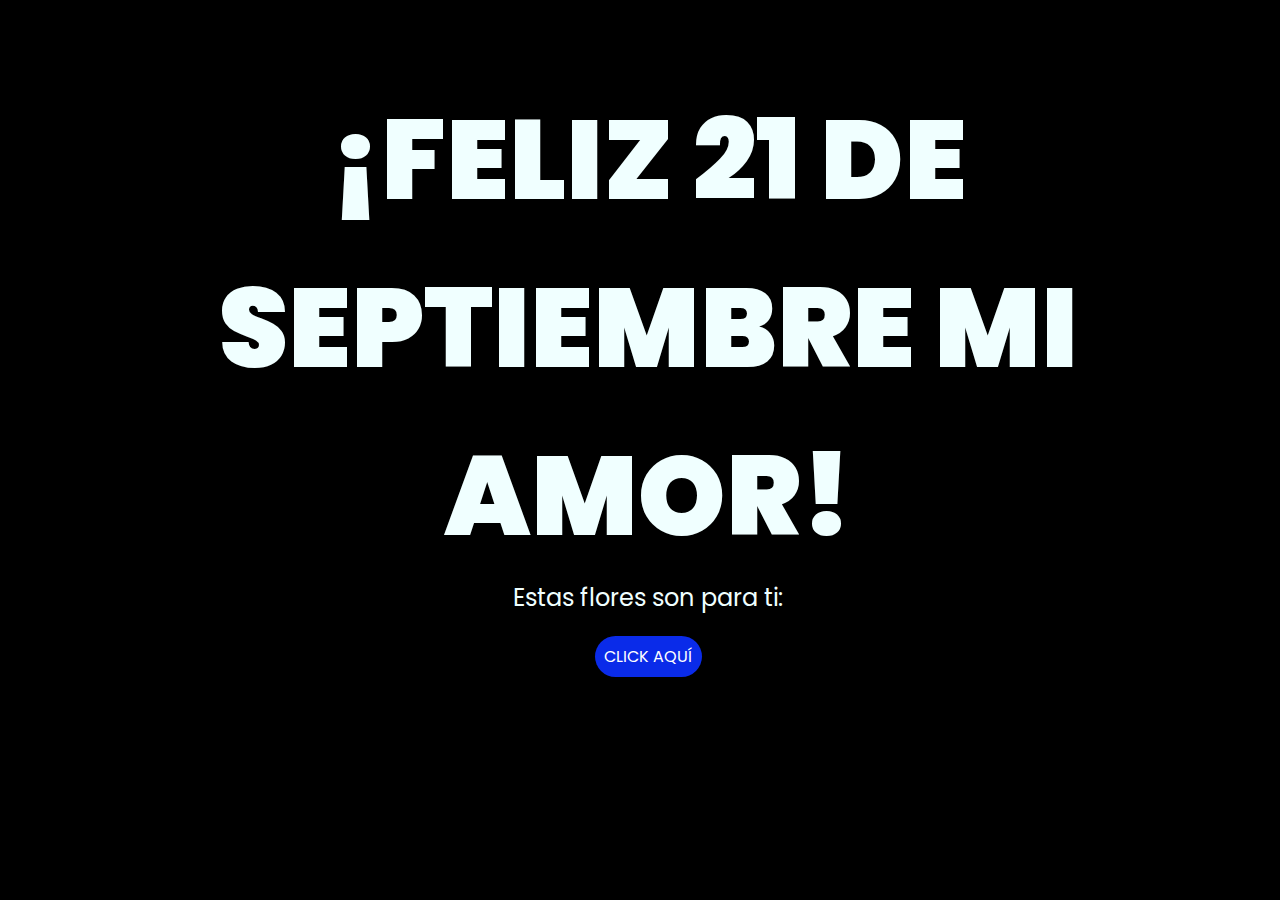
<file: flores-amarillas-tres-main/index.html>
<!DOCTYPE html>
<html lang="es">

<head>
    <meta charset="UTF-8">
    <meta http-equiv="X-UA-Compatible" content="IE=edge">
    <meta name="viewport" content="width=device-width, initial-scale=1.0">
    <link rel="stylesheet" href="css/style.css">
    <link rel="icon" href="img/flowers.png" type="image/x-icon">
    <title>Flowers</title>
</head>

<body>
    <div class="greetings" style="text-align: center;">
        <span>¡FELIZ</span>
        <span>21</span>
        <span>DE</span>
        <span>SEPTIEMBRE</span>
        <span>MI</span>
        <span>AMOR!</span>
    </div>
    <div class="description">
        <span>Estas flores son para ti:</span>
    </div>
    <div class="button">
        <button class="botones">
            <a href="flower.html" style="color: #fff;">CLICK AQUÍ</a>
        </button>
    </div>

</body>

</html>
</file>
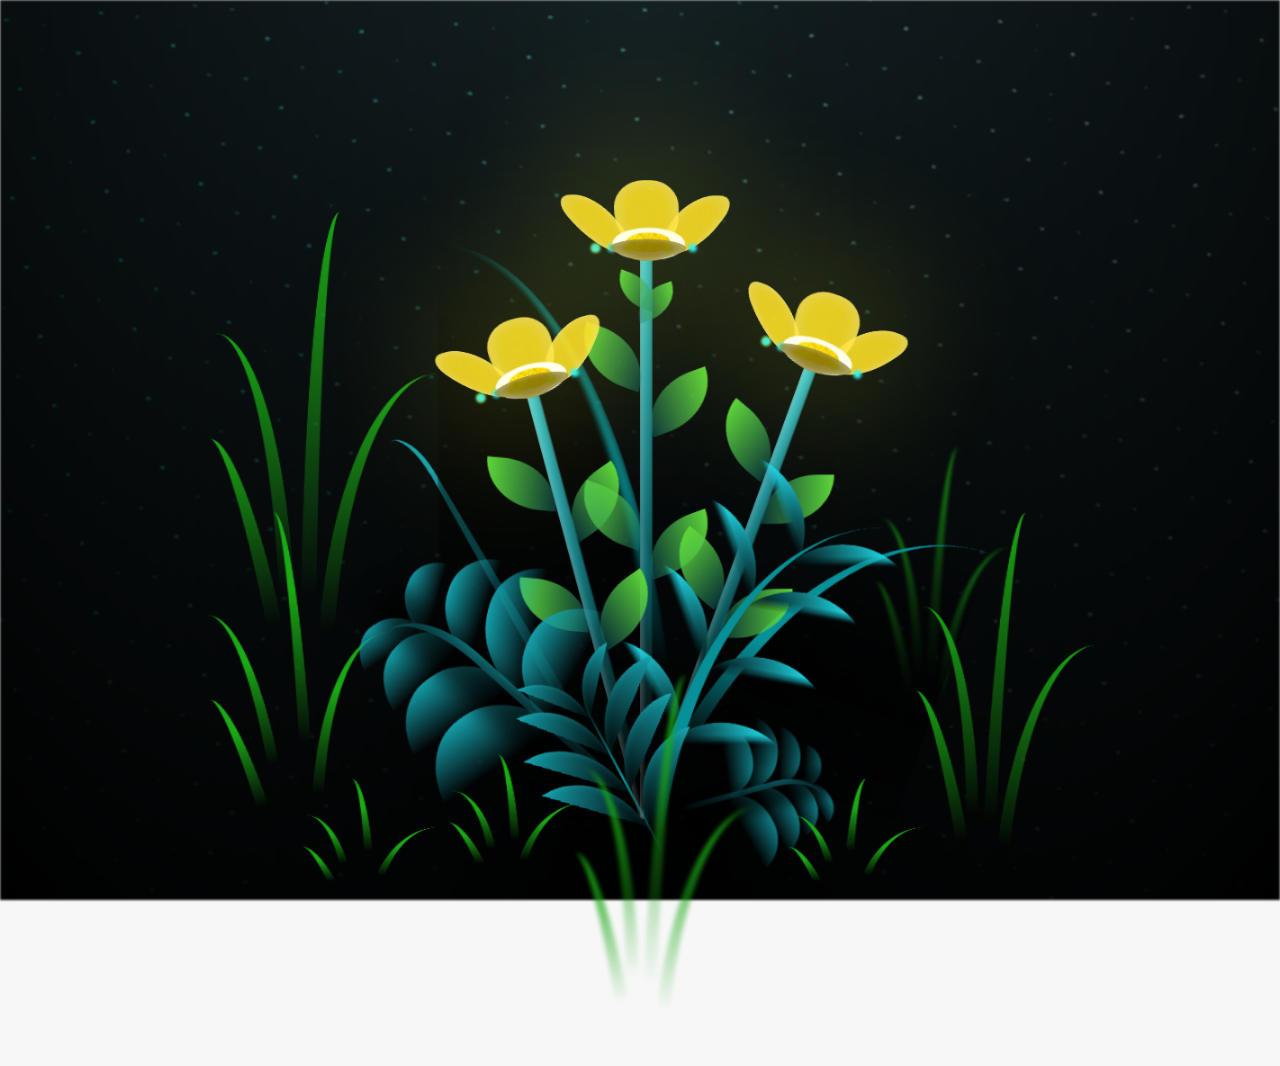
<file: flores-amarillas-tres-main/flower.html>
<!DOCTYPE html>
<html lang="es">
  <head>
    <meta charset="UTF-8" />
    <meta http-equiv="X-UA-Compatible" content="IE=edge" />
    <meta name="viewport" content="width=device-width, initial-scale=1.0" />
    <link rel="stylesheet" href="css/main.css" />
    <link rel="icon" href="img/flowers.png" type="image/x-icon" />
    <link href="https://fonts.googleapis.com/css2?family=Great+Vibes&display=swap" rel="stylesheet">

    <title>Flower</title>
  </head>
  <body class="container">
    <audio src="sound/ChristianBasso&HaienQiu-Flowers.mp3" autoplay></audio>
    <div id="lyrics">
     
    </div>
    
    <h1 class="titulo" >Aunque hoy no pude estar contigo. Estas flores virtuales son un recordatorio de lo mucho que significas para mi. Quiero que sepas que siempre estás en mi mente y en mi corazón.</h1>
  
    <div class="night"></div>
    <div class="flowers">
      <div class="flower flower--1">
        <div class="flower__leafs flower__leafs--1">
          <div class="flower__leaf flower__leaf--1"></div>
          <div class="flower__leaf flower__leaf--2"></div>
          <div class="flower__leaf flower__leaf--3"></div>
          <div class="flower__leaf flower__leaf--4"></div>
          <div class="flower__white-circle"></div>

          <div class="flower__light flower__light--1"></div>
          <div class="flower__light flower__light--2"></div>
          <div class="flower__light flower__light--3"></div>
          <div class="flower__light flower__light--4"></div>
          <div class="flower__light flower__light--5"></div>
          <div class="flower__light flower__light--6"></div>
          <div class="flower__light flower__light--7"></div>
          <div class="flower__light flower__light--8"></div>
        </div>
        <div class="flower__line">
          <div class="flower__line__leaf flower__line__leaf--1"></div>
          <div class="flower__line__leaf flower__line__leaf--2"></div>
          <div class="flower__line__leaf flower__line__leaf--3"></div>
          <div class="flower__line__leaf flower__line__leaf--4"></div>
          <div class="flower__line__leaf flower__line__leaf--5"></div>
          <div class="flower__line__leaf flower__line__leaf--6"></div>
        </div>
      </div>

      <div class="flower flower--2">
        <div class="flower__leafs flower__leafs--2">
          <div class="flower__leaf flower__leaf--1"></div>
          <div class="flower__leaf flower__leaf--2"></div>
          <div class="flower__leaf flower__leaf--3"></div>
          <div class="flower__leaf flower__leaf--4"></div>
          <div class="flower__white-circle"></div>

          <div class="flower__light flower__light--1"></div>
          <div class="flower__light flower__light--2"></div>
          <div class="flower__light flower__light--3"></div>
          <div class="flower__light flower__light--4"></div>
          <div class="flower__light flower__light--5"></div>
          <div class="flower__light flower__light--6"></div>
          <div class="flower__light flower__light--7"></div>
          <div class="flower__light flower__light--8"></div>
        </div>
        <div class="flower__line">
          <div class="flower__line__leaf flower__line__leaf--1"></div>
          <div class="flower__line__leaf flower__line__leaf--2"></div>
          <div class="flower__line__leaf flower__line__leaf--3"></div>
          <div class="flower__line__leaf flower__line__leaf--4"></div>
        </div>
      </div>

      <div class="flower flower--3">
        <div class="flower__leafs flower__leafs--3">
          <div class="flower__leaf flower__leaf--1"></div>
          <div class="flower__leaf flower__leaf--2"></div>
          <div class="flower__leaf flower__leaf--3"></div>
          <div class="flower__leaf flower__leaf--4"></div>
          <div class="flower__white-circle"></div>

          <div class="flower__light flower__light--1"></div>
          <div class="flower__light flower__light--2"></div>
          <div class="flower__light flower__light--3"></div>
          <div class="flower__light flower__light--4"></div>
          <div class="flower__light flower__light--5"></div>
          <div class="flower__light flower__light--6"></div>
          <div class="flower__light flower__light--7"></div>
          <div class="flower__light flower__light--8"></div>
        </div>
        <div class="flower__line">
          <div class="flower__line__leaf flower__line__leaf--1"></div>
          <div class="flower__line__leaf flower__line__leaf--2"></div>
          <div class="flower__line__leaf flower__line__leaf--3"></div>
          <div class="flower__line__leaf flower__line__leaf--4"></div>
        </div>
      </div>

      <div class="grow-ans" style="--d: 1.2s">
        <div class="flower__g-long">
          <div class="flower__g-long__top"></div>
          <div class="flower__g-long__bottom"></div>
        </div>
      </div>

      <div class="growing-grass">
        <div class="flower__grass flower__grass--1">
          <div class="flower__grass--top"></div>
          <div class="flower__grass--bottom"></div>
          <div class="flower__grass__leaf flower__grass__leaf--1"></div>
          <div class="flower__grass__leaf flower__grass__leaf--2"></div>
          <div class="flower__grass__leaf flower__grass__leaf--3"></div>
          <div class="flower__grass__leaf flower__grass__leaf--4"></div>
          <div class="flower__grass__leaf flower__grass__leaf--5"></div>
          <div class="flower__grass__leaf flower__grass__leaf--6"></div>
          <div class="flower__grass__leaf flower__grass__leaf--7"></div>
          <div class="flower__grass__leaf flower__grass__leaf--8"></div>
          <div class="flower__grass__overlay"></div>
        </div>
      </div>

      <div class="growing-grass">
        <div class="flower__grass flower__grass--2">
          <div class="flower__grass--top"></div>
          <div class="flower__grass--bottom"></div>
          <div class="flower__grass__leaf flower__grass__leaf--1"></div>
          <div class="flower__grass__leaf flower__grass__leaf--2"></div>
          <div class="flower__grass__leaf flower__grass__leaf--3"></div>
          <div class="flower__grass__leaf flower__grass__leaf--4"></div>
          <div class="flower__grass__leaf flower__grass__leaf--5"></div>
          <div class="flower__grass__leaf flower__grass__leaf--6"></div>
          <div class="flower__grass__leaf flower__grass__leaf--7"></div>
          <div class="flower__grass__leaf flower__grass__leaf--8"></div>
          <div class="flower__grass__overlay"></div>
        </div>
      </div>

      <div class="grow-ans" style="--d: 2.4s">
        <div class="flower__g-right flower__g-right--1">
          <div class="leaf"></div>
        </div>
      </div>

      <div class="grow-ans" style="--d: 2.8s">
        <div class="flower__g-right flower__g-right--2">
          <div class="leaf"></div>
        </div>
      </div>

      <div class="grow-ans" style="--d: 2.8s">
        <div class="flower__g-front">
          <div
            class="flower__g-front__leaf-wrapper flower__g-front__leaf-wrapper--1"
          >
            <div class="flower__g-front__leaf"></div>
          </div>
          <div
            class="flower__g-front__leaf-wrapper flower__g-front__leaf-wrapper--2"
          >
            <div class="flower__g-front__leaf"></div>
          </div>
          <div
            class="flower__g-front__leaf-wrapper flower__g-front__leaf-wrapper--3"
          >
            <div class="flower__g-front__leaf"></div>
          </div>
          <div
            class="flower__g-front__leaf-wrapper flower__g-front__leaf-wrapper--4"
          >
            <div class="flower__g-front__leaf"></div>
          </div>
          <div
            class="flower__g-front__leaf-wrapper flower__g-front__leaf-wrapper--5"
          >
            <div class="flower__g-front__leaf"></div>
          </div>
          <div
            class="flower__g-front__leaf-wrapper flower__g-front__leaf-wrapper--6"
          >
            <div class="flower__g-front__leaf"></div>
          </div>
          <div
            class="flower__g-front__leaf-wrapper flower__g-front__leaf-wrapper--7"
          >
            <div class="flower__g-front__leaf"></div>
          </div>
          <div
            class="flower__g-front__leaf-wrapper flower__g-front__leaf-wrapper--8"
          >
            <div class="flower__g-front__leaf"></div>
          </div>
          <div class="flower__g-front__line"></div>
        </div>
      </div>

      <div class="grow-ans" style="--d: 3.2s">
        <div class="flower__g-fr">
          <div class="leaf"></div>
          <div class="flower__g-fr__leaf flower__g-fr__leaf--1"></div>
          <div class="flower__g-fr__leaf flower__g-fr__leaf--2"></div>
          <div class="flower__g-fr__leaf flower__g-fr__leaf--3"></div>
          <div class="flower__g-fr__leaf flower__g-fr__leaf--4"></div>
          <div class="flower__g-fr__leaf flower__g-fr__leaf--5"></div>
          <div class="flower__g-fr__leaf flower__g-fr__leaf--6"></div>
          <div class="flower__g-fr__leaf flower__g-fr__leaf--7"></div>
          <div class="flower__g-fr__leaf flower__g-fr__leaf--8"></div>
        </div>
      </div>

      <div class="long-g long-g--0">
        <div class="grow-ans" style="--d: 3s">
          <div class="leaf leaf--0"></div>
        </div>
        <div class="grow-ans" style="--d: 2.2s">
          <div class="leaf leaf--1"></div>
        </div>
        <div class="grow-ans" style="--d: 3.4s">
          <div class="leaf leaf--2"></div>
        </div>
        <div class="grow-ans" style="--d: 3.6s">
          <div class="leaf leaf--3"></div>
        </div>
      </div>

      <div class="long-g long-g--1">
        <div class="grow-ans" style="--d: 3.6s">
          <div class="leaf leaf--0"></div>
        </div>
        <div class="grow-ans" style="--d: 3.8s">
          <div class="leaf leaf--1"></div>
        </div>
        <div class="grow-ans" style="--d: 4s">
          <div class="leaf leaf--2"></div>
        </div>
        <div class="grow-ans" style="--d: 4.2s">
          <div class="leaf leaf--3"></div>
        </div>
      </div>

      <div class="long-g long-g--2">
        <div class="grow-ans" style="--d: 4s">
          <div class="leaf leaf--0"></div>
        </div>
        <div class="grow-ans" style="--d: 4.2s">
          <div class="leaf leaf--1"></div>
        </div>
        <div class="grow-ans" style="--d: 4.4s">
          <div class="leaf leaf--2"></div>
        </div>
        <div class="grow-ans" style="--d: 4.6s">
          <div class="leaf leaf--3"></div>
        </div>
      </div>

      <div class="long-g long-g--3">
        <div class="grow-ans" style="--d: 4s">
          <div class="leaf leaf--0"></div>
        </div>
        <div class="grow-ans" style="--d: 4.2s">
          <div class="leaf leaf--1"></div>
        </div>
        <div class="grow-ans" style="--d: 3s">
          <div class="leaf leaf--2"></div>
        </div>
        <div class="grow-ans" style="--d: 3.6s">
          <div class="leaf leaf--3"></div>
        </div>
      </div>

      <div class="long-g long-g--4">
        <div class="grow-ans" style="--d: 4s">
          <div class="leaf leaf--0"></div>
        </div>
        <div class="grow-ans" style="--d: 4.2s">
          <div class="leaf leaf--1"></div>
        </div>
        <div class="grow-ans" style="--d: 3s">
          <div class="leaf leaf--2"></div>
        </div>
        <div class="grow-ans" style="--d: 3.6s">
          <div class="leaf leaf--3"></div>
        </div>
      </div>

      <div class="long-g long-g--5">
        <div class="grow-ans" style="--d: 4s">
          <div class="leaf leaf--0"></div>
        </div>
        <div class="grow-ans" style="--d: 4.2s">
          <div class="leaf leaf--1"></div>
        </div>
        <div class="grow-ans" style="--d: 3s">
          <div class="leaf leaf--2"></div>
        </div>
        <div class="grow-ans" style="--d: 3.6s">
          <div class="leaf leaf--3"></div>
        </div>
      </div>

      <div class="long-g long-g--6">
        <div class="grow-ans" style="--d: 4.2s">
          <div class="leaf leaf--0"></div>
        </div>
        <div class="grow-ans" style="--d: 4.4s">
          <div class="leaf leaf--1"></div>
        </div>
        <div class="grow-ans" style="--d: 4.6s">
          <div class="leaf leaf--2"></div>
        </div>
        <div class="grow-ans" style="--d: 4.8s">
          <div class="leaf leaf--3"></div>
        </div>
      </div>

      <div class="long-g long-g--7">
        <div class="grow-ans" style="--d: 3s">
          <div class="leaf leaf--0"></div>
        </div>
        <div class="grow-ans" style="--d: 3.2s">
          <div class="leaf leaf--1"></div>
        </div>
        <div class="grow-ans" style="--d: 3.5s">
          <div class="leaf leaf--2"></div>
        </div>
        <div class="grow-ans" style="--d: 3.6s">
          <div class="leaf leaf--3"></div>
        </div>
      </div>
    </div>
    <script src="anim.js"></script>
    <script src="main.js"></script>
  </body>
</html>
</file>
<file: flores-amarillas-tres-main/css/style.css>
@import url('https://fonts.googleapis.com/css2?family=Poppins:ital,wght@0,500;1,900&display=swap');
*{
    font-family: 'Poppins',cursive;
}
body{
    color: azure;
    width: 100%;
    height: 82vh;
    display: flex;
    flex-direction: column;
    align-items: center;
    justify-content: center;
    background-color: black;
    /* padding-top: -30; */
}

.botones{
    padding: 9px;
    border-radius: 80px;
    background-color: transparent;
    border: none;
}

.botones a{
    background-color: #0a2be9;
    padding: 9px;
    border-radius: 80px;
    -webkit-border-radius: 80px;
    -moz-border-radius: 80px;
    -ms-border-radius: 80px;
    -o-border-radius: 80px;

}

.botones a:focus{
    background-color: rgb(50, 194, 194);
}

.greetings{
    font-size: 7rem;
    font-weight: 900;
}
.greetings > span{
    animation: glow 2.5s ease-in-out infinite;
}
@keyframes glow{
    0%, 100%{
        color: #fff;
        text-shadow: 0 0 12px #39c6d6, 0 0 50px #39c6d6, 0 0 100px #39c6d6;
    }
    10%, 90%{
        color: #111;
        text-shadow: none;
    }
}
.greetings > span:nth-child(2){
    animation-delay: .2s ;
}
.greetings > span:nth-child(3){
    animation-delay: .4s ;
}
.greetings > span:nth-child(4){
    animation-delay: .6s;
}
.greetings > span:nth-child(5){
    animation-delay: .8s;
}
.greetings > span:nth-child(6){
    animation-delay: 1s;
}

.description{
    font-size: 1.5rem;
    margin-bottom: 20px;
}

.button a{
    text-decoration: none;
    font-size: 1rem;
    color: #111;
}

@media screen and (max-width:574px){
    .greetings{
        display: block;
        font-size: 4rem;
        font-weight: 800;
        text-align: center;
    }
    .description{
        font-size: 2rem;
    }
    
    .button a{
        font-size: 1rem;
    }
}
</file>
<file: flores-amarillas-tres-main/css/main.css>
*,
*::after,
*::before {
  padding: 0;
  margin: 0;
  box-sizing: border-box;
}

:root {
  --dark-color: #000;
}

body {
  display: flex;
  align-items: flex-end;
  justify-content: center;
  min-height: 100vh;
  background-color: var(--dark-color);
  overflow: hidden;
  perspective: 1000px;
}

#lyrics {
  font-size: 28px;
  font-family: "Franklin Gothic Medium", "Arial Narrow", Arial, sans-serif;
  color: white;
  position: absolute;
  margin-bottom: 20%;
  z-index: 1;
  font-weight: bold;
  letter-spacing: 4px;
}
@media only screen and (max-width: 600px) {
  /* Estilos específicos para dispositivos con un ancho máximo de 600px */
  #lyrics {
      font-size: 14px; /* Reduce el tamaño del texto para dispositivos más pequeños */
      margin-bottom: 530px;
      letter-spacing: 3px;
  }

}
.titulo {
  margin-bottom: 400px;
  margin-left: 50px;
  margin-right: 50px;
  font-family: 'Sofadi One', cursive;
  color: yellow;
  position: absolute;
  font-weight: bold;
  letter-spacing: 10px;
  opacity: 0;
  animation: fadeIn 3s ease-in-out forwards;
  text-align: center;
}
@keyframes fadeIn {
  from {
    opacity: 0;
  }
  to {
    opacity: 1;
  }
}

.night {
  z-index: -1;
  position: absolute;
  left: 50%;
  top: 0;
  transform: translateX(-50%);
  width: 100%;
  height: 100%;
  filter: blur(0.1vmin);
  background-image: radial-gradient(
      ellipse at top,
      transparent 0%,
      var(--dark-color)
    ),
    radial-gradient(
      ellipse at bottom,
      var(--dark-color),
      rgba(145, 233, 255, 0.2)
    ),
    repeating-linear-gradient(
      220deg,
      rgb(0, 0, 0) 0px,
      rgb(0, 0, 0) 19px,
      transparent 19px,
      transparent 22px
    ),
    repeating-linear-gradient(
      189deg,
      rgb(0, 0, 0) 0px,
      rgb(0, 0, 0) 19px,
      transparent 19px,
      transparent 22px
    ),
    repeating-linear-gradient(
      148deg,
      rgb(0, 0, 0) 0px,
      rgb(0, 0, 0) 19px,
      transparent 19px,
      transparent 22px
    ),
    linear-gradient(90deg, rgb(0, 255, 250), rgb(240, 240, 240));
}

.flowers {
  position: relative;
  transform: scale(0.9);
  /*margin-bottom: 100px;
  */
}

@media only screen and (max-width: 600px) {
  /* Estilos específicos para dispositivos con un ancho máximo de 600px */
.flowers {
      font-size: 14px;
      margin-bottom: 35%;
      letter-spacing: 3px;
      transform: scale(1.0);
}

}

.flower {
  position: absolute;
  bottom: 10vmin;
  transform-origin: bottom center;
  z-index: 10;
  --fl-speed: 0.8s;
}
.flower--1 {
  -webkit-animation: moving-flower-1 4s linear infinite;
  animation: moving-flower-1 4s linear infinite;
}
.flower--1 .flower__line {
  height: 70vmin;
  -webkit-animation-delay: 0.3s;
  animation-delay: 0.3s;
}
.flower--1 .flower__line__leaf--1 {
  -webkit-animation: blooming-leaf-right var(--fl-speed) 1.6s backwards;
  animation: blooming-leaf-right var(--fl-speed) 1.6s backwards;
}
.flower--1 .flower__line__leaf--2 {
  -webkit-animation: blooming-leaf-right var(--fl-speed) 1.4s backwards;
  animation: blooming-leaf-right var(--fl-speed) 1.4s backwards;
}
.flower--1 .flower__line__leaf--3 {
  -webkit-animation: blooming-leaf-left var(--fl-speed) 1.2s backwards;
  animation: blooming-leaf-left var(--fl-speed) 1.2s backwards;
}
.flower--1 .flower__line__leaf--4 {
  -webkit-animation: blooming-leaf-left var(--fl-speed) 1s backwards;
  animation: blooming-leaf-left var(--fl-speed) 1s backwards;
}
.flower--1 .flower__line__leaf--5 {
  -webkit-animation: blooming-leaf-right var(--fl-speed) 1.8s backwards;
  animation: blooming-leaf-right var(--fl-speed) 1.8s backwards;
}
.flower--1 .flower__line__leaf--6 {
  -webkit-animation: blooming-leaf-left var(--fl-speed) 2s backwards;
  animation: blooming-leaf-left var(--fl-speed) 2s backwards;
}
.flower--2 {
  left: 50%;
  transform: rotate(20deg);
  -webkit-animation: moving-flower-2 4s linear infinite;
  animation: moving-flower-2 4s linear infinite;
}
.flower--2 .flower__line {
  height: 60vmin;
  -webkit-animation-delay: 0.6s;
  animation-delay: 0.6s;
}
.flower--2 .flower__line__leaf--1 {
  -webkit-animation: blooming-leaf-right var(--fl-speed) 1.9s backwards;
  animation: blooming-leaf-right var(--fl-speed) 1.9s backwards;
}
.flower--2 .flower__line__leaf--2 {
  -webkit-animation: blooming-leaf-right var(--fl-speed) 1.7s backwards;
  animation: blooming-leaf-right var(--fl-speed) 1.7s backwards;
}
.flower--2 .flower__line__leaf--3 {
  -webkit-animation: blooming-leaf-left var(--fl-speed) 1.5s backwards;
  animation: blooming-leaf-left var(--fl-speed) 1.5s backwards;
}
.flower--2 .flower__line__leaf--4 {
  -webkit-animation: blooming-leaf-left var(--fl-speed) 1.3s backwards;
  animation: blooming-leaf-left var(--fl-speed) 1.3s backwards;
}
.flower--3 {
  left: 50%;
  transform: rotate(-15deg);
  -webkit-animation: moving-flower-3 4s linear infinite;
  animation: moving-flower-3 4s linear infinite;
}
.flower--3 .flower__line {
  -webkit-animation-delay: 0.9s;
  animation-delay: 0.9s;
}
.flower--3 .flower__line__leaf--1 {
  -webkit-animation: blooming-leaf-right var(--fl-speed) 2.5s backwards;
  animation: blooming-leaf-right var(--fl-speed) 2.5s backwards;
}
.flower--3 .flower__line__leaf--2 {
  -webkit-animation: blooming-leaf-right var(--fl-speed) 2.3s backwards;
  animation: blooming-leaf-right var(--fl-speed) 2.3s backwards;
}
.flower--3 .flower__line__leaf--3 {
  -webkit-animation: blooming-leaf-left var(--fl-speed) 2.1s backwards;
  animation: blooming-leaf-left var(--fl-speed) 2.1s backwards;
}
.flower--3 .flower__line__leaf--4 {
  -webkit-animation: blooming-leaf-left var(--fl-speed) 1.9s backwards;
  animation: blooming-leaf-left var(--fl-speed) 1.9s backwards;
}
.flower__leafs {
  position: relative;
  -webkit-animation: blooming-flower 2s backwards;
  animation: blooming-flower 2s backwards;
}
.flower__leafs--1 {
  -webkit-animation-delay: 1.1s;
  animation-delay: 1.1s;
}
.flower__leafs--2 {
  -webkit-animation-delay: 1.4s;
  animation-delay: 1.4s;
}
.flower__leafs--3 {
  -webkit-animation-delay: 1.7s;
  animation-delay: 1.7s;
}
.flower__leafs::after {
  content: "";
  position: absolute;
  left: 0;
  top: 0;
  transform: translate(-50%, -100%);
  width: 8vmin;
  height: 8vmin;
  background-color: #f9fd25;
  /* background-color: #fd2525; */
  filter: blur(10vmin);
}
.flower__leaf {
  position: absolute;
  bottom: 0;
  left: 50%;
  width: 8vmin;
  height: 11vmin;
  border-radius: 51% 49% 47% 53%/44% 45% 55% 69%;
  background-color: #253bfd;
  background-color: #fddd25;
  transform-origin: bottom center;
  opacity: 0.9;
  box-shadow: inset 0 0 2vmin rgba(255, 255, 255, 0.5);
}
.flower__leaf--1 {
  transform: translate(-10%, 1%) rotateY(40deg) rotateX(-50deg);
}
.flower__leaf--2 {
  transform: translate(-50%, -4%) rotateX(40deg);
}
.flower__leaf--3 {
  transform: translate(-90%, 0%) rotateY(45deg) rotateX(50deg);
}
.flower__leaf--4 {
  width: 8vmin;
  height: 8vmin;
  transform-origin: bottom left;
  border-radius: 4vmin 10vmin 4vmin 4vmin;
  transform: translate(0%, 18%) rotateX(70deg) rotate(-43deg);
  background-color: #7c6901;
  z-index: 1;
  opacity: 0.8;
}
.flower__white-circle {
  position: absolute;
  left: -3.5vmin;
  top: -3vmin;
  width: 9vmin;
  height: 4vmin;
  border-radius: 50%;
  background-color: #fff;
}
.flower__white-circle::after {
  content: "";
  position: absolute;
  left: 50%;
  top: 45%;
  transform: translate(-50%, -50%);
  width: 60%;
  height: 60%;
  border-radius: inherit;
  background-image: repeating-linear-gradient(
      135deg,
      rgba(0, 0, 0, 0.03) 0px,
      rgba(0, 0, 0, 0.03) 1px,
      transparent 1px,
      transparent 12px
    ),
    repeating-linear-gradient(
      45deg,
      rgba(0, 0, 0, 0.03) 0px,
      rgba(0, 0, 0, 0.03) 1px,
      transparent 1px,
      transparent 12px
    ),
    repeating-linear-gradient(
      67.5deg,
      rgba(0, 0, 0, 0.03) 0px,
      rgba(0, 0, 0, 0.03) 1px,
      transparent 1px,
      transparent 12px
    ),
    repeating-linear-gradient(
      135deg,
      rgba(0, 0, 0, 0.03) 0px,
      rgba(0, 0, 0, 0.03) 1px,
      transparent 1px,
      transparent 12px
    ),
    repeating-linear-gradient(
      45deg,
      rgba(0, 0, 0, 0.03) 0px,
      rgba(0, 0, 0, 0.03) 1px,
      transparent 1px,
      transparent 12px
    ),
    repeating-linear-gradient(
      112.5deg,
      rgba(0, 0, 0, 0.03) 0px,
      rgba(0, 0, 0, 0.03) 1px,
      transparent 1px,
      transparent 12px
    ),
    repeating-linear-gradient(
      112.5deg,
      rgba(0, 0, 0, 0.03) 0px,
      rgba(0, 0, 0, 0.03) 1px,
      transparent 1px,
      transparent 12px
    ),
    repeating-linear-gradient(
      45deg,
      rgba(0, 0, 0, 0.03) 0px,
      rgba(0, 0, 0, 0.03) 1px,
      transparent 1px,
      transparent 12px
    ),
    repeating-linear-gradient(
      22.5deg,
      rgba(0, 0, 0, 0.03) 0px,
      rgba(0, 0, 0, 0.03) 1px,
      transparent 1px,
      transparent 12px
    ),
    repeating-linear-gradient(
      45deg,
      rgba(0, 0, 0, 0.03) 0px,
      rgba(0, 0, 0, 0.03) 1px,
      transparent 1px,
      transparent 12px
    ),
    repeating-linear-gradient(
      22.5deg,
      rgba(0, 0, 0, 0.03) 0px,
      rgba(0, 0, 0, 0.03) 1px,
      transparent 1px,
      transparent 12px
    ),
    repeating-linear-gradient(
      135deg,
      rgba(0, 0, 0, 0.03) 0px,
      rgba(0, 0, 0, 0.03) 1px,
      transparent 1px,
      transparent 12px
    ),
    repeating-linear-gradient(
      157.5deg,
      rgba(0, 0, 0, 0.03) 0px,
      rgba(0, 0, 0, 0.03) 1px,
      transparent 1px,
      transparent 12px
    ),
    repeating-linear-gradient(
      67.5deg,
      rgba(0, 0, 0, 0.03) 0px,
      rgba(0, 0, 0, 0.03) 1px,
      transparent 1px,
      transparent 12px
    ),
    repeating-linear-gradient(
      67.5deg,
      rgba(0, 0, 0, 0.03) 0px,
      rgba(0, 0, 0, 0.03) 1px,
      transparent 1px,
      transparent 12px
    ),
    linear-gradient(90deg, rgb(255, 235, 18), rgb(255, 206, 0));
}
.flower__line {
  height: 55vmin;
  width: 1.5vmin;
  background-image: linear-gradient(
      to left,
      rgba(0, 0, 0, 0.2),
      transparent,
      rgba(255, 255, 255, 0.2)
    ),
    linear-gradient(to top, transparent 10%, #14757a, #39c6d6);
  box-shadow: inset 0 0 2px rgba(0, 0, 0, 0.5);
  -webkit-animation: grow-flower-tree 4s backwards;
  animation: grow-flower-tree 4s backwards;
}
.flower__line__leaf {
  --w: 7vmin;
  --h: calc(var(--w) + 2vmin);
  position: absolute;
  top: 20%;
  left: 90%;
  width: var(--w);
  height: var(--h);
  border-top-right-radius: var(--h);
  border-bottom-left-radius: var(--h);
  background-image: linear-gradient(to top, rgba(20, 117, 122, 0.4), #5ed639);
}
.flower__line__leaf--1 {
  transform: rotate(70deg) rotateY(30deg);
}
.flower__line__leaf--2 {
  top: 45%;
  transform: rotate(70deg) rotateY(30deg);
}
.flower__line__leaf--3,
.flower__line__leaf--4,
.flower__line__leaf--6 {
  border-top-right-radius: 0;
  border-bottom-left-radius: 0;
  border-top-left-radius: var(--h);
  border-bottom-right-radius: var(--h);
  left: -460%;
  top: 12%;
  transform: rotate(-70deg) rotateY(30deg);
}
.flower__line__leaf--4 {
  top: 40%;
}
.flower__line__leaf--5 {
  top: 0;
  transform-origin: left;
  transform: rotate(70deg) rotateY(30deg) scale(0.6);
}
.flower__line__leaf--6 {
  top: -2%;
  left: -450%;
  transform-origin: right;
  transform: rotate(-70deg) rotateY(30deg) scale(0.6);
}
.flower__light {
  position: absolute;
  bottom: 0vmin;
  width: 1vmin;
  height: 1vmin;
  background-color: rgb(255, 251, 0);
  border-radius: 50%;
  filter: blur(0.2vmin);
  -webkit-animation: light-ans 4s linear infinite backwards;
  animation: light-ans 4s linear infinite backwards;
}
.flower__light:nth-child(odd) {
  background-color: #23f0ff;
}
.flower__light--1 {
  left: -2vmin;
  -webkit-animation-delay: 1s;
  animation-delay: 1s;
}
.flower__light--2 {
  left: 3vmin;
  -webkit-animation-delay: 0.5s;
  animation-delay: 0.5s;
}
.flower__light--3 {
  left: -6vmin;
  -webkit-animation-delay: 0.3s;
  animation-delay: 0.3s;
}
.flower__light--4 {
  left: 6vmin;
  -webkit-animation-delay: 0.9s;
  animation-delay: 0.9s;
}
.flower__light--5 {
  left: -1vmin;
  -webkit-animation-delay: 1.5s;
  animation-delay: 1.5s;
}
.flower__light--6 {
  left: -4vmin;
  -webkit-animation-delay: 3s;
  animation-delay: 3s;
}
.flower__light--7 {
  left: 3vmin;
  -webkit-animation-delay: 2s;
  animation-delay: 2s;
}
.flower__light--8 {
  left: -6vmin;
  -webkit-animation-delay: 3.5s;
  animation-delay: 3.5s;
}
.flower__grass {
  --c: #159faa;
  --line-w: 1.5vmin;
  position: absolute;
  bottom: 12vmin;
  left: -7vmin;
  display: flex;
  flex-direction: column;
  align-items: flex-end;
  z-index: 20;
  transform-origin: bottom center;
  transform: rotate(-48deg) rotateY(40deg);
}
.flower__grass--1 {
  -webkit-animation: moving-grass 2s linear infinite;
  animation: moving-grass 2s linear infinite;
}
.flower__grass--2 {
  left: 2vmin;
  bottom: 10vmin;
  transform: scale(0.5) rotate(75deg) rotateX(10deg) rotateY(-200deg);
  opacity: 0.8;
  z-index: 0;
  -webkit-animation: moving-grass--2 1.5s linear infinite;
  animation: moving-grass--2 1.5s linear infinite;
}
.flower__grass--top {
  width: 7vmin;
  height: 10vmin;
  border-top-right-radius: 100%;
  border-right: var(--line-w) solid var(--c);
  transform-origin: bottom center;
  transform: rotate(-2deg);
}
.flower__grass--bottom {
  margin-top: -2px;
  width: var(--line-w);
  height: 25vmin;
  background-image: linear-gradient(to top, transparent, var(--c));
}
.flower__grass__leaf {
  --size: 10vmin;
  position: absolute;
  width: calc(var(--size) * 2.1);
  height: var(--size);
  border-top-left-radius: var(--size);
  border-top-right-radius: var(--size);
  background-image: linear-gradient(
    to top,
    transparent,
    transparent 30%,
    var(--c)
  );
  z-index: 100;
}
.flower__grass__leaf--1 {
  top: -6%;
  left: 30%;
  --size: 6vmin;
  transform: rotate(-20deg);
  -webkit-animation: growing-grass-ans--1 2s 2.6s backwards;
  animation: growing-grass-ans--1 2s 2.6s backwards;
}
@-webkit-keyframes growing-grass-ans--1 {
  0% {
    transform-origin: bottom left;
    transform: rotate(-20deg) scale(0);
  }
}
@keyframes growing-grass-ans--1 {
  0% {
    transform-origin: bottom left;
    transform: rotate(-20deg) scale(0);
  }
}
.flower__grass__leaf--2 {
  top: -5%;
  left: -110%;
  --size: 6vmin;
  transform: rotate(10deg);
  -webkit-animation: growing-grass-ans--2 2s 2.4s linear backwards;
  animation: growing-grass-ans--2 2s 2.4s linear backwards;
}
@-webkit-keyframes growing-grass-ans--2 {
  0% {
    transform-origin: bottom right;
    transform: rotate(10deg) scale(0);
  }
}
@keyframes growing-grass-ans--2 {
  0% {
    transform-origin: bottom right;
    transform: rotate(10deg) scale(0);
  }
}
.flower__grass__leaf--3 {
  top: 5%;
  left: 60%;
  --size: 8vmin;
  transform: rotate(-18deg) rotateX(-20deg);
  -webkit-animation: growing-grass-ans--3 2s 2.2s linear backwards;
  animation: growing-grass-ans--3 2s 2.2s linear backwards;
}
@-webkit-keyframes growing-grass-ans--3 {
  0% {
    transform-origin: bottom left;
    transform: rotate(-18deg) rotateX(-20deg) scale(0);
  }
}
@keyframes growing-grass-ans--3 {
  0% {
    transform-origin: bottom left;
    transform: rotate(-18deg) rotateX(-20deg) scale(0);
  }
}
.flower__grass__leaf--4 {
  top: 6%;
  left: -135%;
  --size: 8vmin;
  transform: rotate(2deg);
  -webkit-animation: growing-grass-ans--4 2s 2s linear backwards;
  animation: growing-grass-ans--4 2s 2s linear backwards;
}
@-webkit-keyframes growing-grass-ans--4 {
  0% {
    transform-origin: bottom right;
    transform: rotate(2deg) scale(0);
  }
}
@keyframes growing-grass-ans--4 {
  0% {
    transform-origin: bottom right;
    transform: rotate(2deg) scale(0);
  }
}
.flower__grass__leaf--5 {
  top: 20%;
  left: 60%;
  --size: 10vmin;
  transform: rotate(-24deg) rotateX(-20deg);
  -webkit-animation: growing-grass-ans--5 2s 1.8s linear backwards;
  animation: growing-grass-ans--5 2s 1.8s linear backwards;
}
@-webkit-keyframes growing-grass-ans--5 {
  0% {
    transform-origin: bottom left;
    transform: rotate(-24deg) rotateX(-20deg) scale(0);
  }
}
@keyframes growing-grass-ans--5 {
  0% {
    transform-origin: bottom left;
    transform: rotate(-24deg) rotateX(-20deg) scale(0);
  }
}
.flower__grass__leaf--6 {
  top: 22%;
  left: -180%;
  --size: 10vmin;
  transform: rotate(10deg);
  -webkit-animation: growing-grass-ans--6 2s 1.6s linear backwards;
  animation: growing-grass-ans--6 2s 1.6s linear backwards;
}
@-webkit-keyframes growing-grass-ans--6 {
  0% {
    transform-origin: bottom right;
    transform: rotate(10deg) scale(0);
  }
}
@keyframes growing-grass-ans--6 {
  0% {
    transform-origin: bottom right;
    transform: rotate(10deg) scale(0);
  }
}
.flower__grass__leaf--7 {
  top: 39%;
  left: 70%;
  --size: 10vmin;
  transform: rotate(-10deg);
  -webkit-animation: growing-grass-ans--7 2s 1.4s linear backwards;
  animation: growing-grass-ans--7 2s 1.4s linear backwards;
}
@-webkit-keyframes growing-grass-ans--7 {
  0% {
    transform-origin: bottom left;
    transform: rotate(-10deg) scale(0);
  }
}
@keyframes growing-grass-ans--7 {
  0% {
    transform-origin: bottom left;
    transform: rotate(-10deg) scale(0);
  }
}
.flower__grass__leaf--8 {
  top: 40%;
  left: -215%;
  --size: 11vmin;
  transform: rotate(10deg);
  -webkit-animation: growing-grass-ans--8 2s 1.2s linear backwards;
  animation: growing-grass-ans--8 2s 1.2s linear backwards;
}
@-webkit-keyframes growing-grass-ans--8 {
  0% {
    transform-origin: bottom right;
    transform: rotate(10deg) scale(0);
  }
}
@keyframes growing-grass-ans--8 {
  0% {
    transform-origin: bottom right;
    transform: rotate(10deg) scale(0);
  }
}
.flower__grass__overlay {
  position: absolute;
  top: -10%;
  right: 0%;
  width: 100%;
  height: 100%;
  background-color: rgba(0, 0, 0, 0.6);
  filter: blur(1.5vmin);
  z-index: 100;
}
.flower__g-long {
  --w: 2vmin;
  --h: 6vmin;
  --c: #159faa;
  position: absolute;
  bottom: 10vmin;
  left: -3vmin;
  transform-origin: bottom center;
  transform: rotate(-30deg) rotateY(-20deg);
  display: flex;
  flex-direction: column;
  align-items: flex-end;
  -webkit-animation: flower-g-long-ans 3s linear infinite;
  animation: flower-g-long-ans 3s linear infinite;
}
@-webkit-keyframes flower-g-long-ans {
  0%,
  100% {
    transform: rotate(-30deg) rotateY(-20deg);
  }
  50% {
    transform: rotate(-32deg) rotateY(-20deg);
  }
}
@keyframes flower-g-long-ans {
  0%,
  100% {
    transform: rotate(-30deg) rotateY(-20deg);
  }
  50% {
    transform: rotate(-32deg) rotateY(-20deg);
  }
}
.flower__g-long__top {
  top: calc(var(--h) * -1);
  width: calc(var(--w) + 1vmin);
  height: var(--h);
  border-top-right-radius: 100%;
  border-right: 0.7vmin solid var(--c);
  transform: translate(-0.7vmin, 1vmin);
}
.flower__g-long__bottom {
  width: var(--w);
  height: 50vmin;
  transform-origin: bottom center;
  background-image: linear-gradient(to top, transparent 30%, var(--c));
  box-shadow: inset 0 0 2px rgba(0, 0, 0, 0.5);
  -webkit-clip-path: polygon(35% 0, 65% 1%, 100% 100%, 0% 100%);
  clip-path: polygon(35% 0, 65% 1%, 100% 100%, 0% 100%);
}
.flower__g-right {
  position: absolute;
  bottom: 6vmin;
  left: -2vmin;
  transform-origin: bottom left;
  transform: rotate(20deg);
}
.flower__g-right .leaf {
  width: 30vmin;
  height: 50vmin;
  border-top-left-radius: 100%;
  border-left: 2vmin solid #079097;
  background-image: linear-gradient(
    to bottom,
    transparent,
    var(--dark-color) 60%
  );
  -webkit-mask-image: linear-gradient(to top, transparent 30%, #079097 60%);
}
.flower__g-right--1 {
  -webkit-animation: flower-g-right-ans 2.5s linear infinite;
  animation: flower-g-right-ans 2.5s linear infinite;
}
.flower__g-right--2 {
  left: 5vmin;
  transform: rotateY(-180deg);
  -webkit-animation: flower-g-right-ans--2 3s linear infinite;
  animation: flower-g-right-ans--2 3s linear infinite;
}
.flower__g-right--2 .leaf {
  height: 75vmin;
  filter: blur(0.3vmin);
  opacity: 0.8;
}
@-webkit-keyframes flower-g-right-ans {
  0%,
  100% {
    transform: rotate(20deg);
  }
  50% {
    transform: rotate(24deg) rotateX(-20deg);
  }
}
@keyframes flower-g-right-ans {
  0%,
  100% {
    transform: rotate(20deg);
  }
  50% {
    transform: rotate(24deg) rotateX(-20deg);
  }
}
@-webkit-keyframes flower-g-right-ans--2 {
  0%,
  100% {
    transform: rotateY(-180deg) rotate(0deg) rotateX(-20deg);
  }
  50% {
    transform: rotateY(-180deg) rotate(6deg) rotateX(-20deg);
  }
}
@keyframes flower-g-right-ans--2 {
  0%,
  100% {
    transform: rotateY(-180deg) rotate(0deg) rotateX(-20deg);
  }
  50% {
    transform: rotateY(-180deg) rotate(6deg) rotateX(-20deg);
  }
}
.flower__g-front {
  position: absolute;
  bottom: 6vmin;
  left: 2.5vmin;
  z-index: 100;
  transform-origin: bottom center;
  transform: rotate(-28deg) rotateY(30deg) scale(1.04);
  -webkit-animation: flower__g-front-ans 2s linear infinite;
  animation: flower__g-front-ans 2s linear infinite;
}
@-webkit-keyframes flower__g-front-ans {
  0%,
  100% {
    transform: rotate(-28deg) rotateY(30deg) scale(1.04);
  }
  50% {
    transform: rotate(-35deg) rotateY(40deg) scale(1.04);
  }
}
@keyframes flower__g-front-ans {
  0%,
  100% {
    transform: rotate(-28deg) rotateY(30deg) scale(1.04);
  }
  50% {
    transform: rotate(-35deg) rotateY(40deg) scale(1.04);
  }
}
.flower__g-front__line {
  width: 0.3vmin;
  height: 20vmin;
  background-image: linear-gradient(
    to top,
    transparent,
    #079097,
    transparent 100%
  );
  position: relative;
}
.flower__g-front__leaf-wrapper {
  position: absolute;
  top: 0;
  left: 0;
  transform-origin: bottom left;
  transform: rotate(10deg);
}
.flower__g-front__leaf-wrapper:nth-child(even) {
  left: 0vmin;
  transform: rotateY(-180deg) rotate(5deg);
  -webkit-animation: flower__g-front__leaf-left-ans 1s ease-in backwards;
  animation: flower__g-front__leaf-left-ans 1s ease-in backwards;
}
.flower__g-front__leaf-wrapper:nth-child(odd) {
  -webkit-animation: flower__g-front__leaf-ans 1s ease-in backwards;
  animation: flower__g-front__leaf-ans 1s ease-in backwards;
}
.flower__g-front__leaf-wrapper--1 {
  top: -8vmin;
  transform: scale(0.7);
  -webkit-animation: flower__g-front__leaf-ans 1s 5.5s ease-in backwards !important;
  animation: flower__g-front__leaf-ans 1s 5.5s ease-in backwards !important;
}
.flower__g-front__leaf-wrapper--2 {
  top: -8vmin;
  transform: rotateY(-180deg) scale(0.7) !important;
  -webkit-animation: flower__g-front__leaf-left-ans-2 1s 4.6s ease-in backwards !important;
  animation: flower__g-front__leaf-left-ans-2 1s 4.6s ease-in backwards !important;
}
.flower__g-front__leaf-wrapper--3 {
  top: -3vmin;
  -webkit-animation: flower__g-front__leaf-ans 1s 4.6s ease-in backwards;
  animation: flower__g-front__leaf-ans 1s 4.6s ease-in backwards;
}
.flower__g-front__leaf-wrapper--4 {
  top: -3vmin;
  transform: rotateY(-180deg) scale(0.9) !important;
  -webkit-animation: flower__g-front__leaf-left-ans-2 1s 4.6s ease-in backwards !important;
  animation: flower__g-front__leaf-left-ans-2 1s 4.6s ease-in backwards !important;
}
@-webkit-keyframes flower__g-front__leaf-left-ans-2 {
  0% {
    transform: rotateY(-180deg) scale(0);
  }
}
@keyframes flower__g-front__leaf-left-ans-2 {
  0% {
    transform: rotateY(-180deg) scale(0);
  }
}
.flower__g-front__leaf-wrapper--5,
.flower__g-front__leaf-wrapper--6 {
  top: 2vmin;
}
.flower__g-front__leaf-wrapper--7,
.flower__g-front__leaf-wrapper--8 {
  top: 6.5vmin;
}
.flower__g-front__leaf-wrapper--2 {
  -webkit-animation-delay: 5.2s !important;
  animation-delay: 5.2s !important;
}
.flower__g-front__leaf-wrapper--3 {
  -webkit-animation-delay: 4.9s !important;
  animation-delay: 4.9s !important;
}
.flower__g-front__leaf-wrapper--5 {
  -webkit-animation-delay: 4.3s !important;
  animation-delay: 4.3s !important;
}
.flower__g-front__leaf-wrapper--6 {
  -webkit-animation-delay: 4.1s !important;
  animation-delay: 4.1s !important;
}
.flower__g-front__leaf-wrapper--7 {
  -webkit-animation-delay: 3.8s !important;
  animation-delay: 3.8s !important;
}
.flower__g-front__leaf-wrapper--8 {
  -webkit-animation-delay: 3.5s !important;
  animation-delay: 3.5s !important;
}
@-webkit-keyframes flower__g-front__leaf-ans {
  0% {
    transform: rotate(10deg) scale(0);
  }
}
@keyframes flower__g-front__leaf-ans {
  0% {
    transform: rotate(10deg) scale(0);
  }
}
@-webkit-keyframes flower__g-front__leaf-left-ans {
  0% {
    transform: rotateY(-180deg) rotate(5deg) scale(0);
  }
}
@keyframes flower__g-front__leaf-left-ans {
  0% {
    transform: rotateY(-180deg) rotate(5deg) scale(0);
  }
}
.flower__g-front__leaf {
  width: 10vmin;
  height: 10vmin;
  border-radius: 100% 0% 0% 100%/100% 100% 0% 0%;
  box-shadow: inset 0 2px 1vmin hsla(184deg, 97%, 58%, 0.2);
  background-image: linear-gradient(
      to bottom left,
      transparent,
      var(--dark-color)
    ),
    linear-gradient(to bottom right, #159faa 50%, transparent 50%, transparent);
  -webkit-mask-image: linear-gradient(
    to bottom right,
    #159faa 50%,
    transparent 50%,
    transparent
  );
  mask-image: linear-gradient(
    to bottom right,
    #159faa 50%,
    transparent 50%,
    transparent
  );
}
.flower__g-fr {
  position: absolute;
  bottom: -4vmin;
  left: vmin;
  transform-origin: bottom left;
  z-index: 10;
  -webkit-animation: flower__g-fr-ans 2s linear infinite;
  animation: flower__g-fr-ans 2s linear infinite;
}
@-webkit-keyframes flower__g-fr-ans {
  0%,
  100% {
    transform: rotate(2deg);
  }
  50% {
    transform: rotate(4deg);
  }
}
@keyframes flower__g-fr-ans {
  0%,
  100% {
    transform: rotate(2deg);
  }
  50% {
    transform: rotate(4deg);
  }
}
.flower__g-fr .leaf {
  width: 30vmin;
  height: 50vmin;
  border-top-left-radius: 100%;
  border-left: 2vmin solid #079097;
  -webkit-mask-image: linear-gradient(to top, transparent 25%, #079097 50%);
  position: relative;
  z-index: 1;
}
.flower__g-fr__leaf {
  position: absolute;
  top: 0;
  left: 0;
  width: 10vmin;
  height: 10vmin;
  border-radius: 100% 0% 0% 100%/100% 100% 0% 0%;
  box-shadow: inset 0 2px 1vmin hsla(184deg, 97%, 58%, 0.2);
  background-image: linear-gradient(
      to bottom left,
      transparent,
      var(--dark-color) 98%
    ),
    linear-gradient(to bottom right, #23f0ff 45%, transparent 50%, transparent);
  -webkit-mask-image: linear-gradient(
    135deg,
    #159faa 40%,
    transparent 50%,
    transparent
  );
}
.flower__g-fr__leaf--1 {
  left: 20vmin;
  transform: rotate(45deg);
  -webkit-animation: flower__g-fr-leaft-ans-1 0.5s 5.2s linear backwards;
  animation: flower__g-fr-leaft-ans-1 0.5s 5.2s linear backwards;
}
@-webkit-keyframes flower__g-fr-leaft-ans-1 {
  0% {
    transform-origin: left;
    transform: rotate(45deg) scale(0);
  }
}
@keyframes flower__g-fr-leaft-ans-1 {
  0% {
    transform-origin: left;
    transform: rotate(45deg) scale(0);
  }
}
.flower__g-fr__leaf--2 {
  left: 12vmin;
  top: -7vmin;
  transform: rotate(25deg) rotateY(-180deg);
  -webkit-animation: flower__g-fr-leaft-ans-6 0.5s 5s linear backwards;
  animation: flower__g-fr-leaft-ans-6 0.5s 5s linear backwards;
}
.flower__g-fr__leaf--3 {
  left: 15vmin;
  top: 6vmin;
  transform: rotate(55deg);
  -webkit-animation: flower__g-fr-leaft-ans-5 0.5s 4.8s linear backwards;
  animation: flower__g-fr-leaft-ans-5 0.5s 4.8s linear backwards;
}
.flower__g-fr__leaf--4 {
  left: 6vmin;
  top: -2vmin;
  transform: rotate(25deg) rotateY(-180deg);
  -webkit-animation: flower__g-fr-leaft-ans-6 0.5s 4.6s linear backwards;
  animation: flower__g-fr-leaft-ans-6 0.5s 4.6s linear backwards;
}
.flower__g-fr__leaf--5 {
  left: 10vmin;
  top: 14vmin;
  transform: rotate(55deg);
  -webkit-animation: flower__g-fr-leaft-ans-5 0.5s 4.4s linear backwards;
  animation: flower__g-fr-leaft-ans-5 0.5s 4.4s linear backwards;
}
@-webkit-keyframes flower__g-fr-leaft-ans-5 {
  0% {
    transform-origin: left;
    transform: rotate(55deg) scale(0);
  }
}
@keyframes flower__g-fr-leaft-ans-5 {
  0% {
    transform-origin: left;
    transform: rotate(55deg) scale(0);
  }
}
.flower__g-fr__leaf--6 {
  left: 0vmin;
  top: 6vmin;
  transform: rotate(25deg) rotateY(-180deg);
  -webkit-animation: flower__g-fr-leaft-ans-6 0.5s 4.2s linear backwards;
  animation: flower__g-fr-leaft-ans-6 0.5s 4.2s linear backwards;
}
@-webkit-keyframes flower__g-fr-leaft-ans-6 {
  0% {
    transform-origin: right;
    transform: rotate(25deg) rotateY(-180deg) scale(0);
  }
}
@keyframes flower__g-fr-leaft-ans-6 {
  0% {
    transform-origin: right;
    transform: rotate(25deg) rotateY(-180deg) scale(0);
  }
}
.flower__g-fr__leaf--7 {
  left: 5vmin;
  top: 22vmin;
  transform: rotate(45deg);
  -webkit-animation: flower__g-fr-leaft-ans-7 0.5s 4s linear backwards;
  animation: flower__g-fr-leaft-ans-7 0.5s 4s linear backwards;
}
@-webkit-keyframes flower__g-fr-leaft-ans-7 {
  0% {
    transform-origin: left;
    transform: rotate(45deg) scale(0);
  }
}
@keyframes flower__g-fr-leaft-ans-7 {
  0% {
    transform-origin: left;
    transform: rotate(45deg) scale(0);
  }
}
.flower__g-fr__leaf--8 {
  left: -4vmin;
  top: 15vmin;
  transform: rotate(15deg) rotateY(-180deg);
  -webkit-animation: flower__g-fr-leaft-ans-8 0.5s 3.8s linear backwards;
  animation: flower__g-fr-leaft-ans-8 0.5s 3.8s linear backwards;
}
@-webkit-keyframes flower__g-fr-leaft-ans-8 {
  0% {
    transform-origin: right;
    transform: rotate(15deg) rotateY(-180deg) scale(0);
  }
}
@keyframes flower__g-fr-leaft-ans-8 {
  0% {
    transform-origin: right;
    transform: rotate(15deg) rotateY(-180deg) scale(0);
  }
}

.long-g {
  position: absolute;
  bottom: 25vmin;
  left: -42vmin;
  transform-origin: bottom left;
}
.long-g--1 {
  bottom: 0vmin;
  transform: scale(0.8) rotate(-5deg);
}
.long-g--1 .leaf {
  -webkit-mask-image: linear-gradient(
    to top,
    transparent 40%,
    #079097 80%
  ) !important;
}
.long-g--1 .leaf--1 {
  --w: 5vmin;
  --h: 60vmin;
  left: -2vmin;
  transform: rotate(3deg) rotateY(-180deg);
}
.long-g--2,
.long-g--3 {
  bottom: -3vmin;
  left: -35vmin;
  transform-origin: center;
  transform: scale(0.6) rotateX(60deg);
}
.long-g--2 .leaf,
.long-g--3 .leaf {
  -webkit-mask-image: linear-gradient(
    to top,
    transparent 50%,
    #079097 80%
  ) !important;
}
.long-g--2 .leaf--1,
.long-g--3 .leaf--1 {
  left: -1vmin;
  transform: rotateY(-180deg);
}
.long-g--3 {
  left: -17vmin;
  bottom: 0vmin;
}
.long-g--3 .leaf {
  -webkit-mask-image: linear-gradient(
    to top,
    transparent 40%,
    #079097 80%
  ) !important;
}
.long-g--4 {
  left: 25vmin;
  bottom: -3vmin;
  transform-origin: center;
  transform: scale(0.6) rotateX(60deg);
}
.long-g--4 .leaf {
  -webkit-mask-image: linear-gradient(
    to top,
    transparent 50%,
    #079097 80%
  ) !important;
}
.long-g--5 {
  left: 42vmin;
  bottom: 0vmin;
  transform: scale(0.8) rotate(2deg);
}
.long-g--6 {
  left: 0vmin;
  bottom: -20vmin;
  z-index: 100;
  filter: blur(0.3vmin);
  transform: scale(0.8) rotate(2deg);
}
.long-g--7 {
  left: 35vmin;
  bottom: 20vmin;
  z-index: -1;
  filter: blur(0.3vmin);
  transform: scale(0.6) rotate(2deg);
  opacity: 0.7;
}
.long-g .leaf {
  --w: 15vmin;
  --h: 40vmin;
  --c: #1aaa15;
  position: absolute;
  bottom: 0;
  width: var(--w);
  height: var(--h);
  border-top-left-radius: 100%;
  border-left: 2vmin solid var(--c);
  -webkit-mask-image: linear-gradient(
    to top,
    transparent 20%,
    var(--dark-color)
  );
  transform-origin: bottom center;
}
.long-g .leaf--0 {
  left: 2vmin;
  -webkit-animation: leaf-ans-1 4s linear infinite;
  animation: leaf-ans-1 4s linear infinite;
}
.long-g .leaf--1 {
  --w: 5vmin;
  --h: 60vmin;
  -webkit-animation: leaf-ans-1 4s linear infinite;
  animation: leaf-ans-1 4s linear infinite;
}
.long-g .leaf--2 {
  --w: 10vmin;
  --h: 40vmin;
  left: -0.5vmin;
  bottom: 5vmin;
  transform-origin: bottom left;
  transform: rotateY(-180deg);
  -webkit-animation: leaf-ans-2 3s linear infinite;
  animation: leaf-ans-2 3s linear infinite;
}
.long-g .leaf--3 {
  --w: 5vmin;
  --h: 30vmin;
  left: -1vmin;
  bottom: 3.2vmin;
  transform-origin: bottom left;
  transform: rotate(-10deg) rotateY(-180deg);
  -webkit-animation: leaf-ans-3 3s linear infinite;
  animation: leaf-ans-3 3s linear infinite;
}

@-webkit-keyframes leaf-ans-1 {
  0%,
  100% {
    transform: rotate(-5deg) scale(1);
  }
  50% {
    transform: rotate(5deg) scale(1.1);
  }
}

@keyframes leaf-ans-1 {
  0%,
  100% {
    transform: rotate(-5deg) scale(1);
  }
  50% {
    transform: rotate(5deg) scale(1.1);
  }
}
@-webkit-keyframes leaf-ans-2 {
  0%,
  100% {
    transform: rotateY(-180deg) rotate(5deg);
  }
  50% {
    transform: rotateY(-180deg) rotate(0deg) scale(1.1);
  }
}
@keyframes leaf-ans-2 {
  0%,
  100% {
    transform: rotateY(-180deg) rotate(5deg);
  }
  50% {
    transform: rotateY(-180deg) rotate(0deg) scale(1.1);
  }
}
@-webkit-keyframes leaf-ans-3 {
  0%,
  100% {
    transform: rotate(-10deg) rotateY(-180deg);
  }
  50% {
    transform: rotate(-20deg) rotateY(-180deg);
  }
}
@keyframes leaf-ans-3 {
  0%,
  100% {
    transform: rotate(-10deg) rotateY(-180deg);
  }
  50% {
    transform: rotate(-20deg) rotateY(-180deg);
  }
}
.grow-ans {
  -webkit-animation: grow-ans 2s var(--d) backwards;
  animation: grow-ans 2s var(--d) backwards;
}

@-webkit-keyframes grow-ans {
  0% {
    transform: scale(0);
    opacity: 0;
  }
}

@keyframes grow-ans {
  0% {
    transform: scale(0);
    opacity: 0;
  }
}
@-webkit-keyframes light-ans {
  0% {
    opacity: 0;
    transform: translateY(0vmin);
  }
  25% {
    opacity: 1;
    transform: translateY(-5vmin) translateX(-2vmin);
  }
  50% {
    opacity: 1;
    transform: translateY(-15vmin) translateX(2vmin);
    filter: blur(0.2vmin);
  }
  75% {
    transform: translateY(-20vmin) translateX(-2vmin);
    filter: blur(0.2vmin);
  }
  100% {
    transform: translateY(-30vmin);
    opacity: 0;
    filter: blur(1vmin);
  }
}
@keyframes light-ans {
  0% {
    opacity: 0;
    transform: translateY(0vmin);
  }
  25% {
    opacity: 1;
    transform: translateY(-5vmin) translateX(-2vmin);
  }
  50% {
    opacity: 1;
    transform: translateY(-15vmin) translateX(2vmin);
    filter: blur(0.2vmin);
  }
  75% {
    transform: translateY(-20vmin) translateX(-2vmin);
    filter: blur(0.2vmin);
  }
  100% {
    transform: translateY(-30vmin);
    opacity: 0;
    filter: blur(1vmin);
  }
}
@-webkit-keyframes moving-flower-1 {
  0%,
  100% {
    transform: rotate(2deg);
  }
  50% {
    transform: rotate(-2deg);
  }
}
@keyframes moving-flower-1 {
  0%,
  100% {
    transform: rotate(2deg);
  }
  50% {
    transform: rotate(-2deg);
  }
}
@-webkit-keyframes moving-flower-2 {
  0%,
  100% {
    transform: rotate(18deg);
  }
  50% {
    transform: rotate(14deg);
  }
}
@keyframes moving-flower-2 {
  0%,
  100% {
    transform: rotate(18deg);
  }
  50% {
    transform: rotate(14deg);
  }
}
@-webkit-keyframes moving-flower-3 {
  0%,
  100% {
    transform: rotate(-18deg);
  }
  50% {
    transform: rotate(-20deg) rotateY(-10deg);
  }
}
@keyframes moving-flower-3 {
  0%,
  100% {
    transform: rotate(-18deg);
  }
  50% {
    transform: rotate(-20deg) rotateY(-10deg);
  }
}
@-webkit-keyframes blooming-leaf-right {
  0% {
    transform-origin: left;
    transform: rotate(70deg) rotateY(30deg) scale(0);
  }
}
@keyframes blooming-leaf-right {
  0% {
    transform-origin: left;
    transform: rotate(70deg) rotateY(30deg) scale(0);
  }
}
@-webkit-keyframes blooming-leaf-left {
  0% {
    transform-origin: right;
    transform: rotate(-70deg) rotateY(30deg) scale(0);
  }
}
@keyframes blooming-leaf-left {
  0% {
    transform-origin: right;
    transform: rotate(-70deg) rotateY(30deg) scale(0);
  }
}
@-webkit-keyframes grow-flower-tree {
  0% {
    height: 0;
    border-radius: 1vmin;
  }
}
@keyframes grow-flower-tree {
  0% {
    height: 0;
    border-radius: 1vmin;
  }
}
@-webkit-keyframes blooming-flower {
  0% {
    transform: scale(0);
  }
}
@keyframes blooming-flower {
  0% {
    transform: scale(0);
  }
}
@-webkit-keyframes moving-grass {
  0%,
  100% {
    transform: rotate(-48deg) rotateY(40deg);
  }
  50% {
    transform: rotate(-50deg) rotateY(40deg);
  }
}
@keyframes moving-grass {
  0%,
  100% {
    transform: rotate(-48deg) rotateY(40deg);
  }
  50% {
    transform: rotate(-50deg) rotateY(40deg);
  }
}
@-webkit-keyframes moving-grass--2 {
  0%,
  100% {
    transform: scale(0.5) rotate(75deg) rotateX(10deg) rotateY(-200deg);
  }
  50% {
    transform: scale(0.5) rotate(79deg) rotateX(10deg) rotateY(-200deg);
  }
}
@keyframes moving-grass--2 {
  0%,
  100% {
    transform: scale(0.5) rotate(75deg) rotateX(10deg) rotateY(-200deg);
  }
  50% {
    transform: scale(0.5) rotate(79deg) rotateX(10deg) rotateY(-200deg);
  }
}
.growing-grass {
  -webkit-animation: growing-grass-ans 1s 2s backwards;
  animation: growing-grass-ans 1s 2s backwards;
}

@-webkit-keyframes growing-grass-ans {
  0% {
    transform: scale(0);
  }
}

@keyframes growing-grass-ans {
  0% {
    transform: scale(0);
  }
}
.container * {
  -webkit-animation-play-state: paused !important;
  animation-play-state: paused !important;
} /*# sourceMappingURL=main.css.map */


/* Reset de estilos básicos */
body, h1, p {
  margin: 0;
  padding: 0;
}

/* Estilos generales */
body {
  font-family: 'Arial', sans-serif;
  background-color: #f7f7f7;
  color: #333;
}

.container {
  max-width: 1200px;
  margin: 0 auto;
  padding: 20px;
}

h1 {
  font-size: 2em;
  line-height: 1.5;
  margin-bottom: 20px;
}

/* Media Queries para tamaños de pantalla diferentes */
@media screen and (max-width: 600px) {
  /* Estilos para pantallas pequeñas */
  h1 {
      font-size: 1.5em;
  }
}

@media screen and (min-width: 601px) and (max-width: 1024px) {
  /* Estilos para pantallas medianas */
  h1 {
      font-size: 1.8em;
  }
}

@media screen and (min-width: 1025px) {
  /* Estilos para pantallas grandes */
  h1 {
      font-size: 2em;
  }
}

/* Agregar más estilos según sea necesario */
</file>
